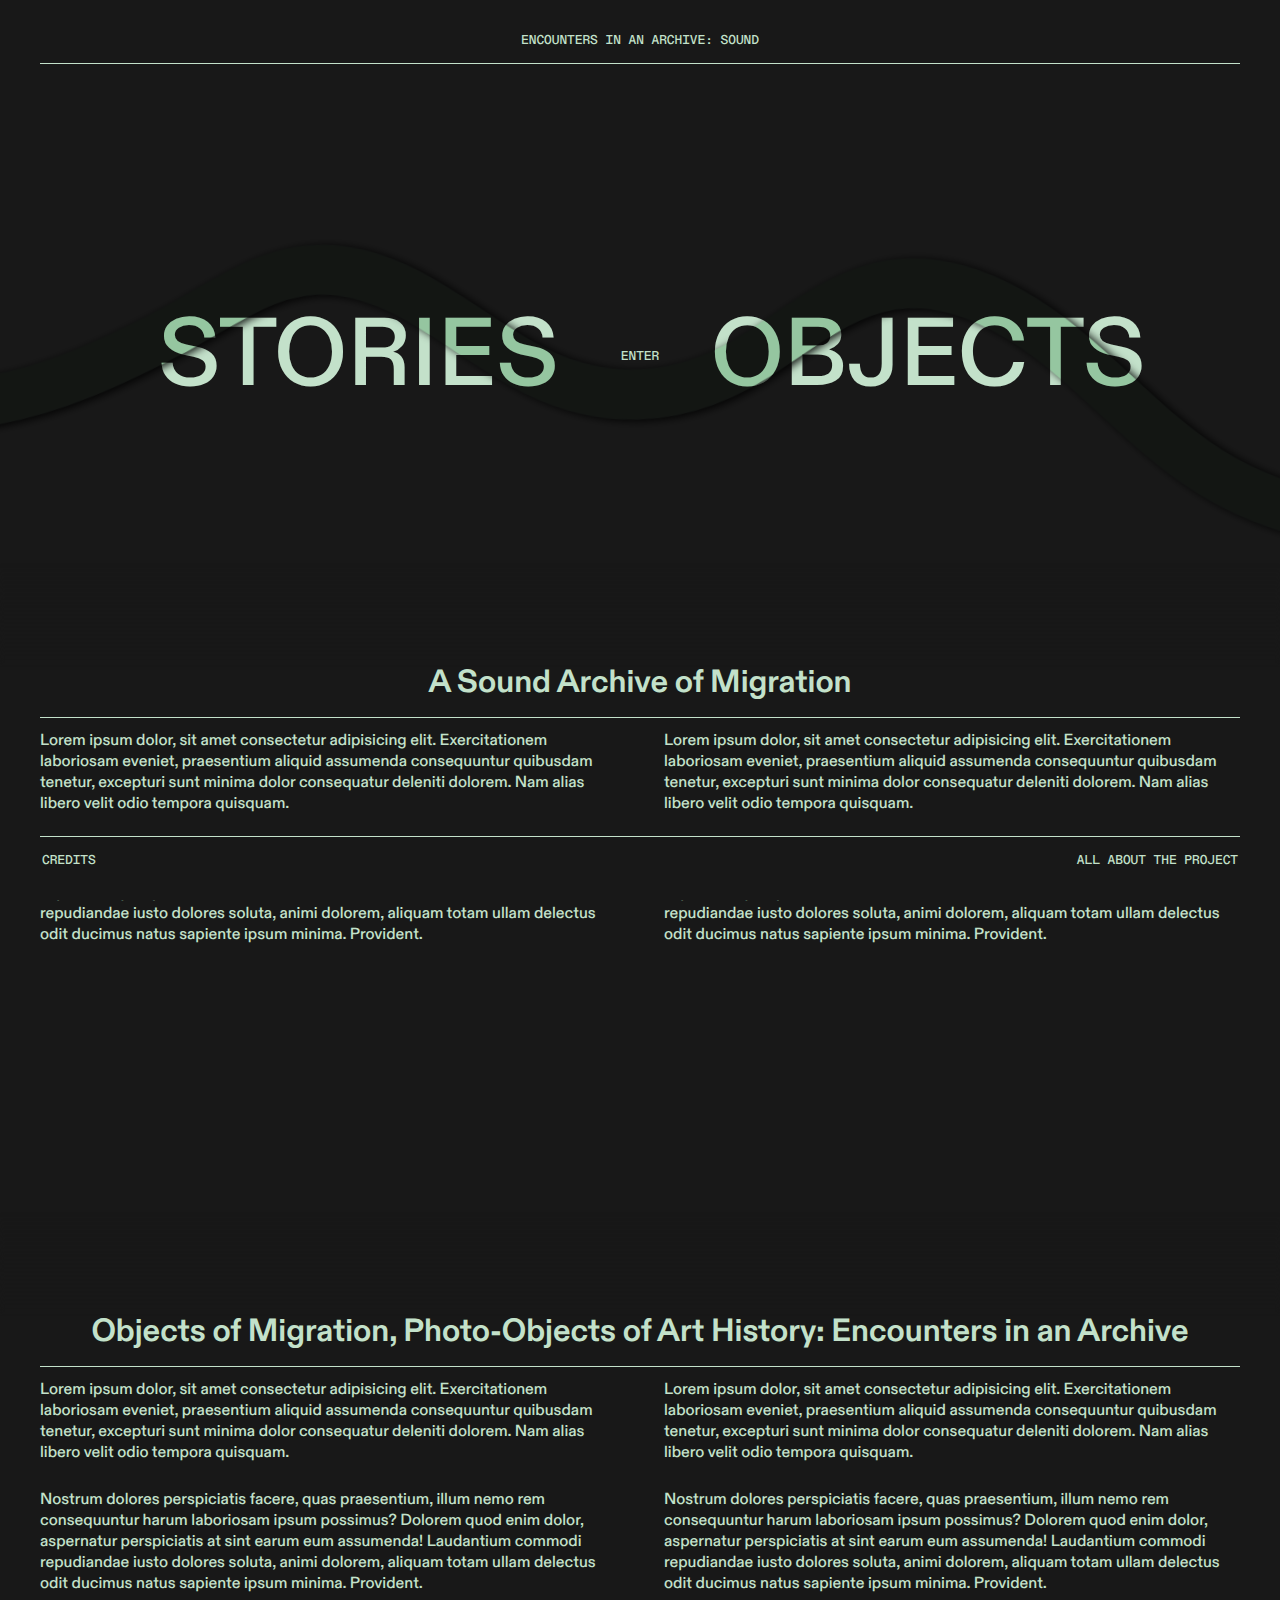
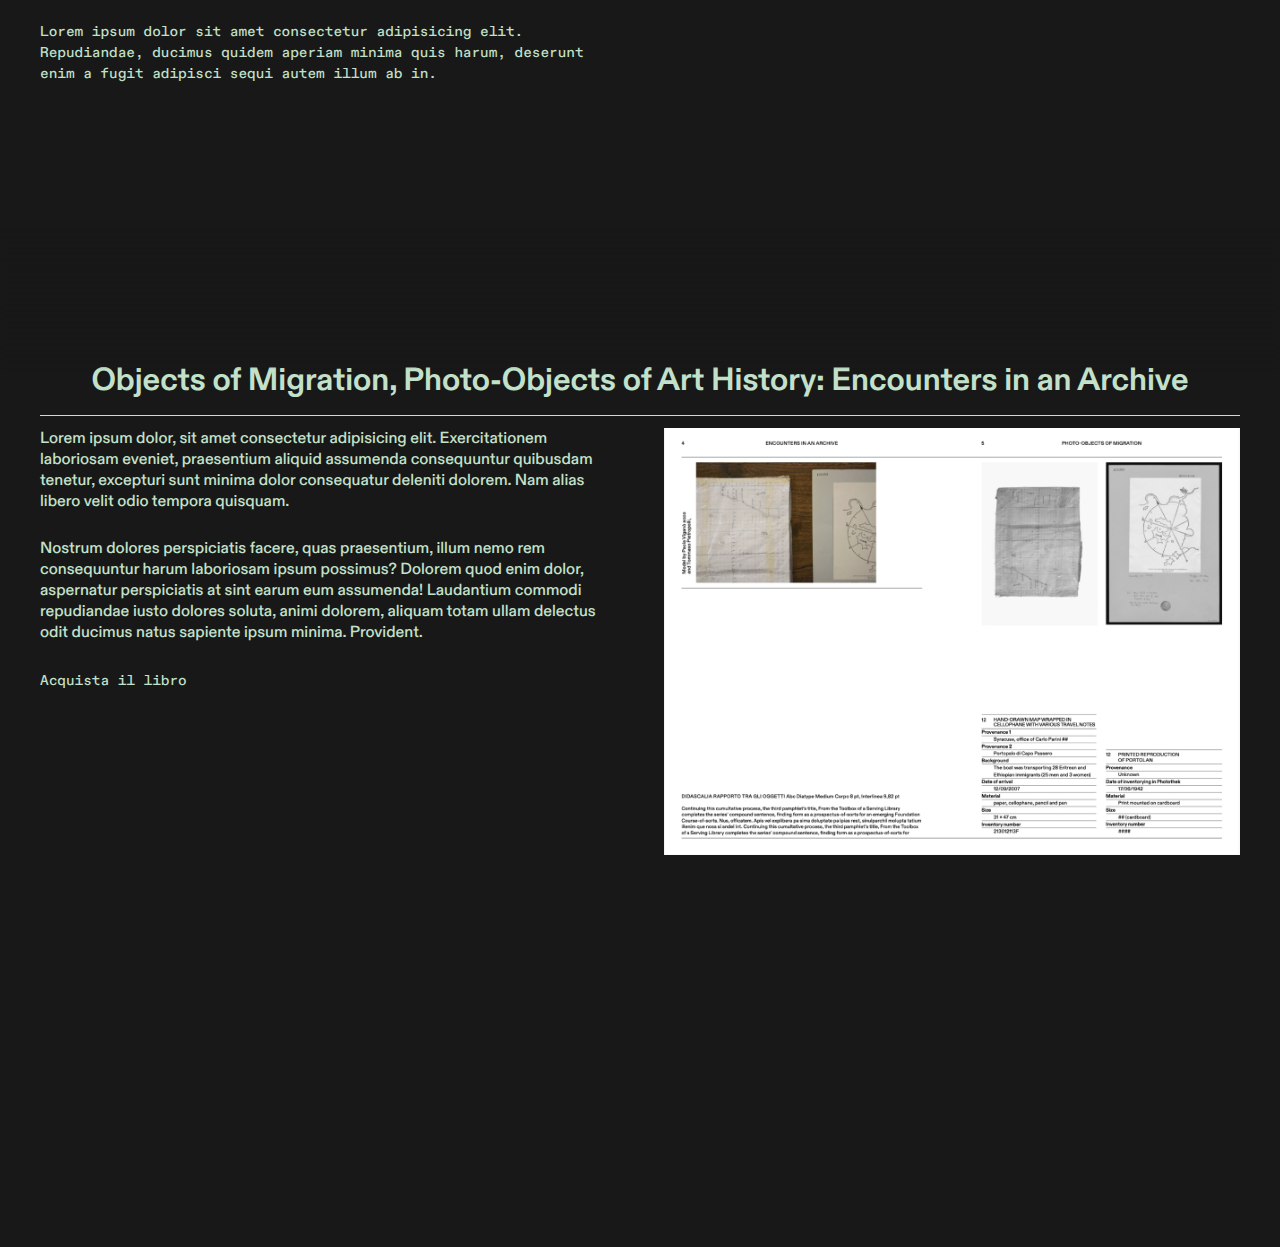
<file: index.html>
<html lang="en">

<head>
    <meta charset="UTF-8">
    <meta http-equiv="X-UA-Compatible" content="IE=edge">
    <meta name="viewport" content="width=device-width, initial-scale=1.0">
    <title>Encounters in an Archive: Sound</title>
    <link href="assets/css/base.css" rel="stylesheet">
    <link href="assets/css/style.css" rel="stylesheet">
</head>

<body>
    <header class="header">
        <h1 class="site-title"><a class="js-href" href="#info">Encounters in an Archive: Sound</a></h1>
    </header>

    <main class="main">
        <div class="main-wrapper">
            <h2 class="main-title">Stories</h2>
            <a class="main-link" href="listenings.html">Enter</a>
            <h2 class="main-title">Objects</h2>
        </div>
        <div class="main-svg">
            <svg viewBox="0 0 450 82" fill="none" xmlns="http://www.w3.org/2000/svg">
                <path
                    d="M-196.07 17.71C-167.63 9.83002 -136.69 2.40003 -107 3.64003C-85.8298 4.52003 -64.1298 10.84 -47.6798 24.6C-33.3898 36.55 -27.2798 57.31 -10.7598 66.5C-1.71981 71.53 9.38018 71.73 19.4202 69.24C39.3202 64.31 57.7102 54.03 75.0202 43.33C90.9402 33.49 104.91 20.02 124.86 20.12C154.46 20.26 176.78 46.06 205.13 51.9C225.92 56.18 244.91 50.49 261.71 38.19C274.76 28.64 287.57 15.97 303.91 12.32C323.5 7.94003 344.03 17.77 359.66 28.73C376.27 40.37 390.87 54.98 408.74 64.57C434.44 78.37 465.16 80.64 493.94 75.89C532.78 69.48 570.07 52.27 603.94 32.72" />
            </svg>
        </div>
    </main>

    <section id="info" class="info">
        <div class="info-wrapper">
            <h3 class="info-title">A Sound Archive of Migration</h3>
            <div class="info-block">
                <div class="info-column">
                    <p>Lorem ipsum dolor, sit amet consectetur adipisicing elit. Exercitationem laboriosam eveniet,
                        praesentium aliquid assumenda consequuntur quibusdam tenetur, excepturi sunt minima dolor
                        consequatur deleniti dolorem. Nam alias libero velit odio tempora quisquam.</p>
                    <p>Nostrum dolores perspiciatis facere, quas praesentium, illum nemo rem consequuntur harum
                        laboriosam ipsum possimus? Dolorem quod enim dolor, aspernatur perspiciatis at sint earum eum
                        assumenda! Laudantium commodi repudiandae iusto dolores soluta, animi dolorem, aliquam totam
                        ullam delectus odit ducimus natus sapiente ipsum minima. Provident.</p>
                    <p class="info-caption"></p>
                </div>
                <div class="info-column">
                    <p>Lorem ipsum dolor, sit amet consectetur adipisicing elit. Exercitationem laboriosam eveniet,
                        praesentium aliquid assumenda consequuntur quibusdam tenetur, excepturi sunt minima dolor
                        consequatur deleniti dolorem. Nam alias libero velit odio tempora quisquam.</p>
                    <p>Nostrum dolores perspiciatis facere, quas praesentium, illum nemo rem consequuntur harum
                        laboriosam ipsum possimus? Dolorem quod enim dolor, aspernatur perspiciatis at sint earum eum
                        assumenda! Laudantium commodi repudiandae iusto dolores soluta, animi dolorem, aliquam totam
                        ullam delectus odit ducimus natus sapiente ipsum minima. Provident.</p>
                </div>
            </div>
        </div>
        <div class="info-wrapper">
            <h3 class="info-title">Objects of Migration, Photo-Objects of Art History: Encounters in an Archive</h3>
            <div class="info-block">
                <div class="info-column">
                    <p>Lorem ipsum dolor, sit amet consectetur adipisicing elit. Exercitationem laboriosam eveniet,
                        praesentium aliquid assumenda consequuntur quibusdam tenetur, excepturi sunt minima dolor
                        consequatur deleniti dolorem. Nam alias libero velit odio tempora quisquam.</p>
                    <p>Nostrum dolores perspiciatis facere, quas praesentium, illum nemo rem consequuntur harum
                        laboriosam ipsum possimus? Dolorem quod enim dolor, aspernatur perspiciatis at sint earum eum
                        assumenda! Laudantium commodi repudiandae iusto dolores soluta, animi dolorem, aliquam totam
                        ullam delectus odit ducimus natus sapiente ipsum minima. Provident.</p>
                    <p class="info-caption">Lorem ipsum dolor sit amet consectetur adipisicing elit. Repudiandae,
                        ducimus quidem aperiam minima quis harum, deserunt enim a fugit adipisci sequi autem illum ab
                        in.</p>
                </div>
                <div class="info-column">
                    <p>Lorem ipsum dolor, sit amet consectetur adipisicing elit. Exercitationem laboriosam eveniet,
                        praesentium aliquid assumenda consequuntur quibusdam tenetur, excepturi sunt minima dolor
                        consequatur deleniti dolorem. Nam alias libero velit odio tempora quisquam.</p>
                    <p>Nostrum dolores perspiciatis facere, quas praesentium, illum nemo rem consequuntur harum
                        laboriosam ipsum possimus? Dolorem quod enim dolor, aspernatur perspiciatis at sint earum eum
                        assumenda! Laudantium commodi repudiandae iusto dolores soluta, animi dolorem, aliquam totam
                        ullam delectus odit ducimus natus sapiente ipsum minima. Provident.</p>
                </div>
            </div>
        </div>
        <div class="info-wrapper">
            <h3 class="info-title">Objects of Migration, Photo-Objects of Art History: Encounters in an Archive</h3>
            <div class="info-block">
                <div class="info-column">
                    <p>Lorem ipsum dolor, sit amet consectetur adipisicing elit. Exercitationem laboriosam eveniet,
                        praesentium aliquid assumenda consequuntur quibusdam tenetur, excepturi sunt minima dolor
                        consequatur deleniti dolorem. Nam alias libero velit odio tempora quisquam.</p>
                    <p>Nostrum dolores perspiciatis facere, quas praesentium, illum nemo rem consequuntur harum
                        laboriosam ipsum possimus? Dolorem quod enim dolor, aspernatur perspiciatis at sint earum eum
                        assumenda! Laudantium commodi repudiandae iusto dolores soluta, animi dolorem, aliquam totam
                        ullam delectus odit ducimus natus sapiente ipsum minima. Provident.</p>
                    <p class="info-caption">Acquista il libro</p>
                </div>
                <div class="info-column">
                    <img src="assets/media/book-ph.jpg">
                </div>
            </div>
        </div>
    </section>

    <footer class="footer">
        <a class="footer-link">Credits</a>
        <a class="footer-link">All about the project</a>
    </footer>


    <script src="assets/js/script.js"></script>
</body>

</html>
</file>
<file: assets/css/base.css>
* {
    margin: 0;
    padding: 0;
    box-sizing: border-box;
    text-rendering: geometricPrecision;
    -webkit-font-smoothing: antialiased;
    -moz-osx-font-smoothing: grayscale;
}

html {
    box-sizing: border-box;
    font-size: 100%;
}

a,
abbr,
acronym,
address,
applet,
article,
aside,
audio,
b,
big,
blockquote,
body,
canvas,
caption,
center,
cite,
code,
dd,
del,
details,
dfn,
div,
dl,
dt,
em,
embed,
fieldset,
figcaption,
figure,
footer,
form,
h1,
h2,
h3,
h4,
h5,
h6,
header,
hgroup,
html,
i,
iframe,
img,
ins,
kbd,
label,
legend,
li,
main,
mark,
menu,
nav,
object,
ol,
output,
p,
pre,
q,
ruby,
s,
samp,
section,
small,
span,
strike,
strong,
sub,
summary,
sup,
table,
tbody,
td,
tfoot,
th,
thead,
time,
tr,
tt,
u,
ul,
var,
video {
    margin: 0;
    padding: 0;
    border: 0;
    font: inherit;
    vertical-align: baseline;
}

article,
aside,
details,
figcaption,
figure,
footer,
header,
hgroup,
menu,
nav,
section {
    display: block;
}

ol,
ul {
    list-style: none;
}

blockquote,
q {
    quotes: none;
}

blockquote:after,
blockquote:before,
q:after,
q:before {
    content: "";
    content: none;
}

table {
    border-collapse: collapse;
    border-spacing: 0;
}

:after,
:before {
    box-sizing: inherit;
}

a,
del,
ins {
    text-decoration: none;
}

a {
    color: inherit;
}

button,
input {
    outline: 0;
}

button:focus,
button:visited {
    display: none;
}

::-webkit-scrollbar {
    display: none;
}

::selection {
    color: var(--green);
    background-color: transparent;
}
</file>
<file: assets/css/style.css>
@font-face {
    font-family: "ABCDiatype Medium";
    src: url("../font/abcdiatype-medium.woff2") format("woff2"),
        url("../font/abcdiatype-medium.woff") format("woff");
}

@font-face {
    font-family: "ABCDiatype Bold";
    src: url("../font/abcdiatype-bold.woff2") format("woff2"),
        url("../font/abcdiatype-bold.woff") format("woff");
}

@font-face {
    font-family: "ABCDiatype Mono";
    src: url("../font/abcdiatypemono-medium.woff2") format("woff2"),
        url("../font/abcdiatypemono-medium.woff") format("woff");
}

:root {
    --doc-height: 100%;
    --random-top: 0;
    --random-left: 0;
    --header-height: 4rem;
    --footer-height: 4rem;
    /* --footer-height: 2.5rem; */
    --main-height: 65vh;
    --general-margin: 2.5rem;
    --large-margin: 10rem;
    --small-margin: .8rem;
    --button-padding: .25rem 1.5rem .5rem 1.5rem;
    --bg-color: #181818;
    --txt-color: #c3e1ca;
    --green: #b1fba4;
    /* --green: #6cebc5; */
    /* --green: #bfe5c8; */
    /* --green: #c3e1ca; */
    /* --green: #7bffaa; */
    --gradient: linear-gradient(180deg, #18181800, #18181880, #181818);
    --border: solid 1px var(--txt-color);
    --inner-shadow: inset 0px 0px 2.5rem 1rem var(--green);
    /* --inner-shadow: inset 0px 0px 36px -4px var(--green); */
    --drop-shadow: 0px 0px 1rem 1rem var(--green);
    --header-title: .8rem;
    --large-txt: calc(5vw + 2rem);
    --medium-txt: 2rem;
    --regular-txt: 1rem;
    --mono-txt: .9rem;
    --transition-opacity: opacity .8s ease-out;
}

html {
    scroll-behavior: smooth;
}

body {
    font-family: "ABCDiatype Medium";
    /* font-family: Helvetica, sans-serif; */
    color: var(--txt-color);
    background-color: var(--bg-color);
    overflow-x: hidden;
}

#cursor {
    position: absolute;
    top: 0;
    left: 0;
    transform: translate(-50%, -50%);
    width: 12px;
    height: 12px;
    border-radius: 50%;
    background-color: var(--green);
    z-index: 100;
    transition: width .2s ease, height .2s ease;
    pointer-events: none;
}

p {
    font-size: var(--regular-txt);
}

a {
    font-family: "ABCDiatype Mono";
    display: block;
    cursor: pointer;
    position: relative;
    transition: transform 1s ease-out;
}

/* a::after {
    content: "";
    width: 100%;
    height: 1px;
    position: absolute;
    top: 100%;
    left: 0;
    background-color: var(--txt-color);
    pointer-events: none;
    z-index: 1;
    opacity: 1;
    transition: opacity .3s ease-out;
} */

a::before {
    content: "";
    width: calc(100% + 1rem);
    height: 0;
    position: absolute;
    bottom: 0;
    left: 50%;
    transform: translateX(-50%);
    background-color: var(--green);
    filter: blur(8px);
    pointer-events: none;
    z-index: -1;
    opacity: 1;
    transition: height .3s ease-out;
}

a:hover {
    font-family: "ABCDiatype Bold";
    color: var(--bg-color);
    transform: translateY(1px);
}

/* a:hover::after {
    opacity: 0;
} */

a:hover::before {
    height: 100%;
}

.header,
.footer {
    width: 100%;
    position: fixed;
    left: 0;
    display: flex;
    justify-content: space-between;
    padding-left: var(--general-margin);
    padding-right: var(--general-margin);
    background-color: var(--bg-color);
}

.header {
    height: var(--header-height);
    top: 0;
    align-items: flex-end;
    padding-bottom: var(--small-margin);
    z-index: 4;
}

.footer {
    height: var(--footer-height);
    bottom: 0;
    align-items: flex-start;
    padding-top: var(--small-margin);
    z-index: 6;
}

.header::after {
    content: "";
    width: calc(100% - var(--general-margin)*2);
    height: 1px;
    position: absolute;
    bottom: 0;
    left: 50%;
    transform: translateX(-50%);
    background-color: var(--txt-color);
}

.footer::after {
    /* content: "";
    width: calc(100% + 1rem);
    height: 100%;
    position: absolute;
    bottom: 0;
    left: 50%;
    transform: translateX(-50%);
    background-color: var(--green);
    filter: blur(8px);
    pointer-events: none;
    z-index: -1; */
    content: "";
    width: calc(100% - var(--general-margin)*2);
    height: 1px;
    position: absolute;
    top: 0;
    left: 50%;
    transform: translateX(-50%);
    background-color: var(--txt-color);
}

.site-title {
    /* font-family: "ABCDiatype Bold"; */
    /* font-family: Helvetica, sans-serif;
    font-weight: bold; */
    font-size: var(--header-title);
    text-transform: uppercase;
    white-space: nowrap;
    position: absolute;
    left: 50%;
    transform: translateX(-50%);
    padding: 2px;
}

main {
    margin-top: var(--header-height);
    background-color: var(--bg-color);
}

.main {
    width: 100%;
    height: var(--main-height);
    position: sticky;
    top: var(--header-height);
    display: flex;
    flex-direction: column;
    align-items: center;
    justify-content: center;
    padding: 0 var(--general-margin);
}

.main-wrapper {
    width: 100%;
    display: flex;
    align-items: center;
    justify-content: center;
    flex-wrap: wrap;
    position: absolute;
    top: 50%;
    left: 50%;
    transform: translate(-50%, -50%);
    z-index: 4;
}

.main-title {
    font-family: "ABCDiatype Medium";
    /* font-family: Helvetica, sans-serif; */
    font-size: var(--large-txt);
    line-height: 1.1;
    text-transform: uppercase;
    margin-right: 4rem;
    margin-left: 5.5rem;
}

.footer-link,
.main-link {
    /* font-family: "ABCDiatype Bold"; */
    /* font-family: Helvetica, sans-serif;
    font-weight: bold; */
    font-size: var(--header-title);
    text-transform: uppercase;
    padding: 2px;
}

.main-link {
    position: absolute;
}

.main-svg {
    width: 110%;
    position: absolute;
    top: 50%;
    left: 50%;
    z-index: 4;
    pointer-events: none;
    /* mix-blend-mode: luminosity; */
    mix-blend-mode: multiply;
    filter: drop-shadow(4px 1px 4px var(--bg-color));
    transform: translate(-50%, -50%) rotate(4deg);
}

@keyframes skew {
    0% {
        transform: scale(1, 1) skew(1deg);
    }

    50% {
        transform: scale(1, 0.75) skew(1.5deg);
    }

    100% {
        transform: scale(1, 1) skew(1deg);
    }
}

.main-svg svg {
    stroke: var(--txt-color);
    stroke-width: 16px;
    will-change: transform;
    animation: skew 8s linear infinite both;
    animation-play-state: paused;
    transition: animation-play-state .5s ease;
}

.main-wrapper.skew~.main-svg svg {
    animation-play-state: running;
}

.info {
    width: 100%;
    position: relative;
    z-index: 5;
}

.info-wrapper {
    height: calc(var(--main-height) + var(--header-height));
    position: sticky;
    top: 0;
    padding: 0 var(--general-margin);
    background-color: var(--bg-color);
}

.info-wrapper:last-child {
    min-height: var(--doc-height);
}

.info-wrapper::after {
    content: "";
    width: 100%;
    height: 15%;
    position: absolute;
    top: -13%;
    left: 0;
    background-image: var(--gradient);
    pointer-events: none;
    filter: blur(2px);
}

.info-title {
    font-family: "ABCDiatype Bold";
    /* font-family: Helvetica, sans-serif;
    font-weight: bold; */
    font-size: var(--medium-txt);
    text-align: center;
    padding: var(--small-margin);
}

.info-block {
    display: flex;
    justify-content: space-between;
    border-top: var(--border);
    padding-top: var(--small-margin);
}

.info-column {
    width: 48%;
}

.info-column p:not(:last-child) {
    margin-bottom: calc(var(--small-margin)*2);
}

.info-caption {
    font-family: "ABCDiatype Mono";
    font-size: var(--mono-txt);
}

.info-column img {
    width: 100%;
}

.audio svg,
.filters svg,
.filters button {
    cursor: pointer;
}

.audio-wrapper {
    width: 100%;
    height: auto;
    display: flex;
    padding: 0 var(--general-margin);
    overflow-x: hidden;
}

.audio-column {
    width: 50%;
    height: calc(var(--doc-height) - var(--header-height) - var(--footer-height));
    overflow-y: scroll;
    scrollbar-width: none;
}

.audio-column::-webkit-scrollbar {
    display: none;
}

.audio-column:first-of-type {
    border-right: var(--border);
}

.audio-component {
    padding: var(--general-margin) 0;
    transition: box-shadow .5s ease;
}

.audio-component.unfiltered {
    display: none;
}

.audio-component.highlight {
    box-shadow: var(--inner-shadow);
    outline: inset 1px var(--txt-color);
}

.audio-column:first-of-type .audio-component.highlight {
    border-left: var(--border);
}

.audio-column:last-of-type .audio-component.highlight {
    border-right: var(--border);
}

.audio-header {
    position: relative;
    display: flex;
    align-items: baseline;
    justify-content: center;
    gap: 1.5rem;
    padding: var(--small-margin);
}

.audio-header::after {
    content: "";
    width: 100%;
    height: 1px;
    position: absolute;
    bottom: 0;
    right: 0;
    background-color: var(--txt-color);
}

.audio-title {
    font-family: "ABCDiatype Bold";
    /* font-family: Helvetica, sans-serif;
    font-weight: bold; */
    font-size: var(--medium-txt);
    text-align: center;
}

.audio-btns svg {
    fill: var(--txt-color);
    height: 1.5rem;
}

.play-btn.change-btn .play-path {
    opacity: 0;
    pointer-events: none;
}

.pause-path {
    opacity: 0;
    pointer-events: none;
}

.play-btn.change-btn .pause-path {
    opacity: 1;
    pointer-events: all;
}

.stop-btn {
    display: none;
}

.stop-btn.move-btn {
    display: inline;
}

.audio-player {
    --seek-before-width: 0%;
    visibility: hidden;
    width: 100%;
    height: 0;
    position: relative;
    border-bottom: solid 1px var(--txt-color);
    transition: all .5s cubic-bezier(0.075, 0.82, 0.165, 1);
}

.audio-player.slide {
    visibility: visible;
    height: 1.8rem;
}

.audio-time {
    width: 100%;
    display: flex;
    justify-content: flex-end;
    align-items: center;
    justify-content: space-between;
    padding: .4rem 1.5rem .5rem 1.5rem;
    position: relative;
    z-index: 2;
    mix-blend-mode: difference;
    pointer-events: none;
}

.audio-time span {
    font-family: "ABCDiatype Mono";
    font-size: var(--mono-txt);
    line-height: 1;
    color: var(--green);
    opacity: 0;
    transition: var(--transition-opacity);
}

.audio-time span.toggle-opacity {
    opacity: 1;
}

input.seek-slider {
    height: 100%;
    width: 100%;
    position: absolute;
    z-index: 1;
    appearance: none;
    width: 100%;
    margin: 0;
    padding: 0;
    outline: none;
    background-color: transparent;
}

input.seek-slider::-webkit-slider-runnable-track {
    width: 100%;
    height: 100%;
    cursor: pointer;
}

input.seek-slider::before {
    position: absolute;
    content: "";
    top: 0;
    left: 0;
    width: var(--seek-before-width);
    height: 100%;
    background-color: var(--txt-color);
    cursor: pointer;
}

input.seek-slider::-webkit-slider-thumb {
    position: relative;
    appearance: none;
    height: 100%;
    width: 3px;
    background-color: var(--txt-color);
}

.audio-tag-wrapper {
    display: flex;
    flex-wrap: wrap;
    justify-content: center;
    column-gap: calc(var(--small-margin)*2);
    row-gap: var(--small-margin);
    margin: var(--small-margin);
}

.audio-info {
    display: none;
    justify-content: center;
    padding: var(--small-margin);
}

.audio-info-btn {
    /* font-family: "ABCDiatype Bold"; */
    font-size: var(--header-title);
    line-height: 1.2;
    text-align: center;
    text-transform: uppercase;
    opacity: 0;
    transition: var(--transition-opacity);
}

.audio-info-btn.toggle-opacity {
    opacity: 1;
}

.audio-info-card {
    width: 320px;
    height: auto;
    max-height: 40vh;
    overflow-y: scroll;
    position: absolute;
    top: calc(var(--header-height) + var(--small-margin) + var(--random-top));
    left: calc(50% - var(--random-left));
    z-index: 7;
    padding: var(--small-margin);
    box-shadow: var(--drop-shadow);
    border: var(--border);
    background-color: var(--bg-color);
    display: none;
    cursor: move;
}

.audio-info-card.open {
    display: block;
}

.audio-info-card.open>.audio-info-card-wrapper {
    opacity: 1;
}

.audio-info-card-wrapper {
    opacity: 0;
    transition: all .5s 1s ease;
}

.audio-info-card .close-btn {
    width: 1rem;
    position: absolute;
    top: 1rem;
    right: 1rem;
    stroke: var(--txt-color);
    stroke-width: 1px;
}

.audio-info-card-title {
    font-family: "ABCDiatype Bold";
    margin-bottom: 1.5rem;
}

.audio-info-card-info p {
    font-family: "ABCDiatype Mono";
    font-size: var(--mono-txt);
    line-height: 1.2;
}

.audio-info-card-text {
    margin-top: 1.5rem;
}

/*  */

.btn-component {
    font-family: "ABCDiatype Mono";
    font-size: var(--mono-txt);
    line-height: 1;
    text-transform: lowercase;
    color: var(--txt-color);
    padding: var(--button-padding);
    border: var(--border);
    border-radius: 0;
    background-color: var(--bg-color);
}

.btn-component.sorted {
    background-color: var(--txt-color);
    color: var(--bg-color);
}

.filters {
    width: 100%;
    height: var(--doc-height);
    position: fixed;
    top: 0;
    left: 0;
    display: flex;
    justify-content: center;
    padding-top: calc(var(--header-height) + var(--general-margin));
    z-index: 3;
    opacity: 0;
    pointer-events: none;
    transition: all .5s ease;
}

.filters::after {
    content: "";
    width: 100%;
    height: 100%;
    position: absolute;
    top: 0;
    left: 0;
    background-color: var(--bg-color);
    opacity: .9;
    z-index: -1;
}

.filters.show {
    opacity: 1;
    pointer-events: all;
}

.filters button {
    opacity: 0;
}

.filters.show button {
    opacity: 1;
}

.filters.show button:nth-of-type(1) {
    transition: opacity .5s ease-in-out;
    transition-delay: .08s;
}

.filters.show button:nth-of-type(2) {
    transition: opacity .5s ease-in-out;
    transition-delay: .16s;
}

.filters.show button:nth-of-type(3) {
    transition: opacity .5s ease-in-out;
    transition-delay: .24s;
}

.filters.show button:nth-of-type(4) {
    transition: opacity .5s ease-in-out;
    transition-delay: .32s;
}

.filters.show button:nth-of-type(5) {
    transition: opacity .5s ease-in-out;
    transition-delay: .40s;
}

.filters.show button:nth-of-type(6) {
    transition: opacity .5s ease-in-out;
    transition-delay: .48s;
}

.filters.show button:nth-of-type(7) {
    transition: opacity .5s ease-in-out;
    transition-delay: .56s;
}

.filters.show button:nth-of-type(8) {
    transition: opacity .5s ease-in-out;
    transition-delay: .64s;
}

.filters.show button:nth-of-type(9) {
    transition: opacity .5s ease-in-out;
    transition-delay: .72s;
}

.filters.show button:nth-of-type(10) {
    transition: opacity .5s ease-in-out;
    transition-delay: .8s;
}

.filters-wrapper {
    width: fit-content;
    display: flex;
    flex-direction: column;
    align-items: center;
    row-gap: var(--small-margin);
}

.filters-wrapper .btn-component:hover {
    background-color: var(--txt-color);
    color: var(--bg-color);
}

.filters-wrapper .btn-component:last-of-type {
    margin-top: var(--general-margin);
}

.filters-wrapper svg {
    width: 1rem;
    stroke: var(--txt-color);
    stroke-width: 1px;
    margin-top: var(--general-margin);
}

@media screen and (max-width: 1030px) {
    .main-wrapper {
        flex-direction: column;
        row-gap: var(--small-margin);
    }

    .main-title {
        margin: 0;
    }

    .main-link {
        position: static;
    }

    .info-wrapper {
        height: var(--doc-height);
    }
}

@media screen and (max-width: 600px) {
    :root {
        --header-height: 3rem;
        --footer-height: 3rem;
        --main-height: 50vh;
        --general-margin: 1rem;
        --header-title: .7rem;
        --medium-txt: 1.5rem;
        --regular-txt: .8rem;
        --mono-txt: .7rem;
        --button-padding: .25rem 1rem .5rem 1rem;
        --inner-shadow: inset 0px 0px 1rem .1rem var(--green);
        --drop-shadow: 0px 0px 1rem .5rem var(--green);
    }

    /* a::after {
        display: none;
    }

    a::before {
        height: 100%;
    } */

    .header {
        z-index: 2;
    }

    .header::after {
        width: 100%;
    }

    .main-wrapper {
        z-index: 1;

    }

    .main-link:hover {
        margin: var(--small-margin) 0;
    }

    .main-svg svg {
        opacity: 1;
        stroke-width: 24px;
        animation-duration: 5s;
        animation-play-state: running;
    }

    .info {
        z-index: 1;
    }

    .info-wrapper {
        position: relative;
        height: auto;
        /* padding-top: var(--small-margin);
        padding-right: 0;
        padding-bottom: var(--header-height);
        padding-left: 0; */
        padding: 0;
    }

    .info-wrapper:first-of-type {
        padding-top: var(--header-height);
    }

    .info-wrapper:last-of-type {
        margin-bottom: var(--footer-height);
    }

    .info-block {
        flex-direction: column;
        padding: var(--general-margin);
    }

    .info-column {
        width: 100%;
    }

    .info-caption,
    .info-column p:last-child {
        margin-bottom: calc(var(--small-margin)*2);
    }

    .audio-wrapper {
        padding: 0;
    }

    .audio-column:first-of-type .audio-component.highlight {
        border-left: none;
    }

    .audio-column:last-of-type .audio-component.highlight {
        border-right: none;
    }

    .audio-header {
        flex-direction: column;
        align-items: flex-start;
        gap: .5rem;
        padding: var(--general-margin);
    }

    .audio-title {
        line-height: 1.1;
        text-align: left;
    }

    .audio-tag-wrapper {
        justify-content: flex-start;
    }

    .audio-player.slide {
        height: 1.5rem;
    }

    .audio-time {
        display: none;
    }

    .audio-info {
        justify-content: flex-start;
        margin: 0;
    }

    .audio-info-card {
        top: 50%;
        left: 50%;
        transform: translate(-50%, -50%);
        width: calc(100% - 1rem);
        max-height: calc(var(--doc-height) - var(--header-height) - var(--footer-height));
        z-index: 7;
    }

    .footer::after {
        width: 100%;
        height: 1px;
        position: absolute;
        top: 0;
        left: 50%;
        transform: translateX(-50%);
        background-color: var(--txt-color);
        filter: none;
    }
}
</file>
